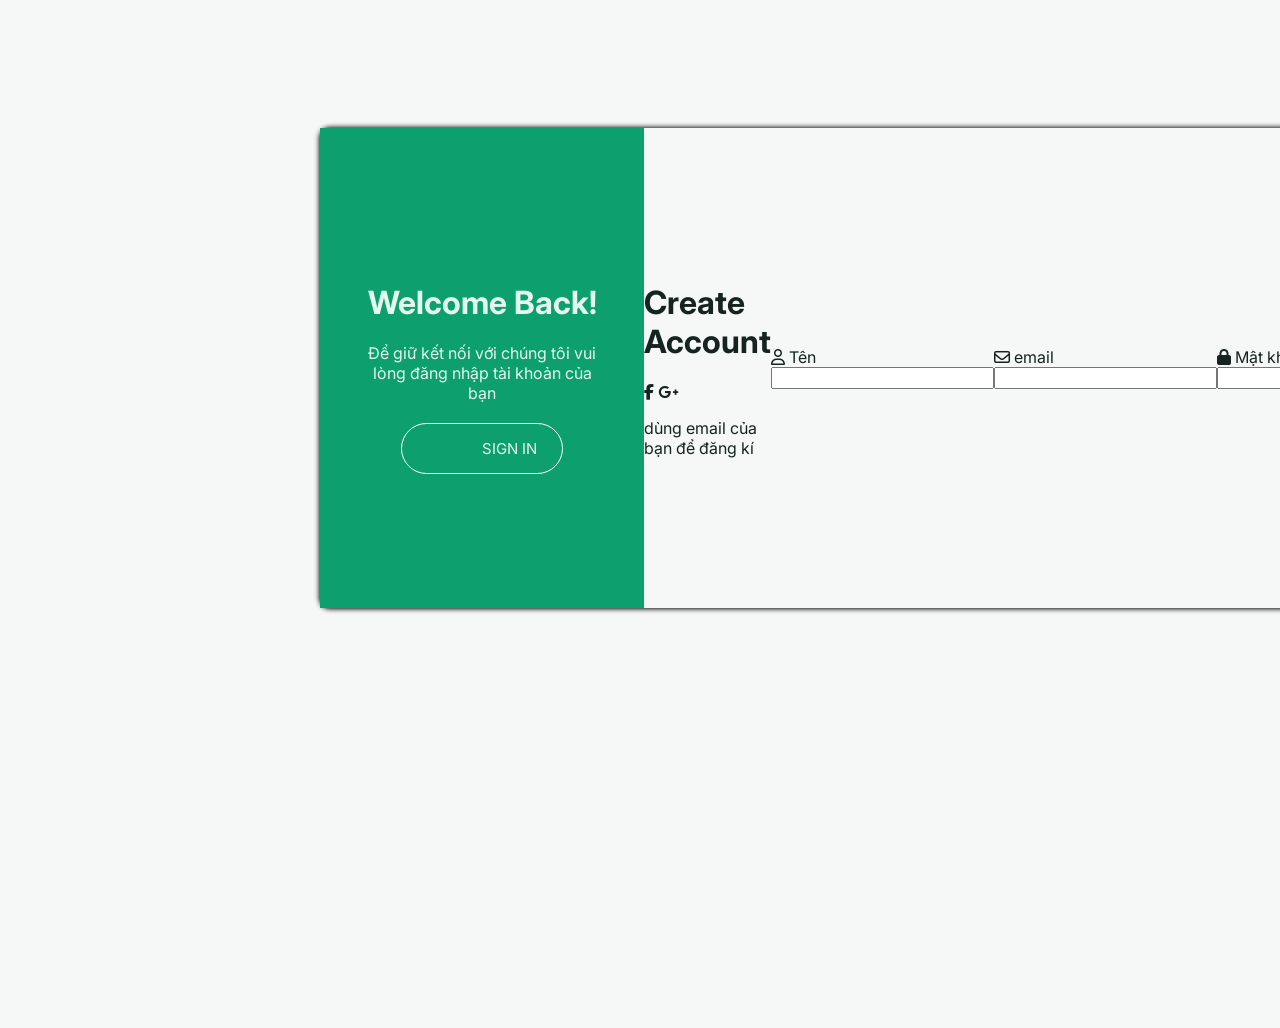
<file: templates/register.html>
<!DOCTYPE html>
<html lang="en">
<head>
    <meta charset="UTF-8">
    <meta name="viewport" content="width=device-width, initial-scale=1.0">
    <title>SafeRoute – Trang đăng nhập</title>
    <link rel="stylesheet" href="https://cdnjs.cloudflare.com/ajax/libs/font-awesome/6.5.2/css/all.min.css">
    <link rel="preconnect" href="https://fonts.googleapis.com">
    <link rel="preconnect" href="https://fonts.gstatic.com" crossorigin>
    <link href="https://fonts.googleapis.com/css2?family=Inter:wght@400;500;600;700&display=swap" rel="stylesheet">
    <link rel="stylesheet" href="../css/sections/register.css">
    <link rel="stylesheet" href="../css/main.css">
    <link rel="stylesheet" href="../css/responsive.css">

</head>
<body>
    <div class="container_SU_LI">
    <div class="container__sign_in">
        <h1>Welcome Back!</h1>
        <span>
            Để giữ kết nối với chúng tôi vui lòng đăng nhập tài khoản của bạn <br>
        </span>
        <a>SIGN IN</a>
    </div>
        <div class="container__sign_up">
            <h1>Create Account </h1>
            <span><i class="fa-brands fa-facebook-f"></i>
            <i class="fa-brands fa-google-plus-g"></i></span>
            <p>dùng email của bạn để đăng kí</p>
    </div>
    <div>
            <label id="label_userName_SU"> <i class="fa-regular fa-user"></i> Tên</label>
            <input type="text" id="input_userName_SU">
        </div>
        <div>
            <label id="label_email_SU"> <i class="fa-regular fa-envelope"></i> email</label>
            <input type="email" id="input_email_SU">
        </div>
        <div>
            <label id="label_password_SU"> <i class="fa-solid fa-lock"></i> Mật khẩu</label>
            <input type="password" id="input_password_SU">
    </div>
    </div>
</body>
</html>
</file>
<file: css/sections/register.css>
* {
    font-family: "Inter",sans-serif;
}

.container_SU_LI{
    display:flex;
    align-items: center;
    justify-content: center;
    height:30em;
    width:70em;
    margin-left: 25%;
    margin-top: 10%;
    box-shadow: 0.1px 0.1px 5.5px 0.9px black;
    border-radius: 10px;
}
.container__sign_in {
    background: var(--primary);
    color:var(--primary-light);
    text-align:center;
    display:flex;
    flex-direction: column;
    align-items: center;
    justify-content: center;
    height:100%;
    padding:40px;

    & a {
        border:1px solid white;
        border-radius:30px;
        max-width:30%;
        padding:15px 80px;
        white-space:nowrap;
        font-size:15px;
        margin-top:20px;
    }
}
</file>
<file: css/main.css>
/* ==============================================================
   1. BIẾN MÀU SẮC & THIẾT LẬP CHUNG (DESIGN TOKENS)
   ============================================================== */
:root{
  --primary:#0e9f6e;        /* xanh emerald chủ đạo của SafeRoute */
  --primary-dark:#0a7a54;
  --primary-light:#e3f8ef;
  --bg:#f6f8f7;             /* nền tổng thể - trắng xám rất nhạt */
  --surface:#ffffff;
  --text:#152420;
  --text-muted:#68776f;
  --border:#e4e9e6;

  --risk-low:#12b76a;       /* rủi ro thấp */
  --risk-mid:#f4b400;       /* rủi ro trung bình */
  --risk-high:#e3492c;      /* rủi ro cao */

  --c-accident:#e3492c;     /* tai nạn */
  --c-flood:#2f7ee0;        /* ngập nước */
  --c-construction:#f08a1c; /* công trình */
  --c-traffic:#f4b400;      /* ùn tắc */
  --c-danger:#8a4fe0;       /* khu vực nguy hiểm */

  --radius-sm:8px;
  --radius-md:14px;
  --radius-lg:20px;
  --shadow-sm:0 1px 2px rgba(16,40,30,.06), 0 1px 1px rgba(16,40,30,.04);
  --shadow-md:0 8px 24px rgba(16,40,30,.10);
  --shadow-lg:0 18px 45px rgba(16,40,30,.16);
}

*{box-sizing:border-box;}
html,body{height:100%;}
body{
  margin:0;
  font-family:"Inter",system-ui,-apple-system,sans-serif;
  color:var(--text);
  background:var(--bg);
  -webkit-font-smoothing:antialiased;
  overflow:hidden;
}
button{font-family:inherit;cursor:pointer;}
input,select,textarea{font-family:inherit;}
::selection{background:var(--primary-light);}

/* ==============================================================
   2. LAYOUT TỔNG (HEADER + SIDEBAR + MAP)
   ============================================================== */
#app{
  height:100vh;
  display:flex;
  flex-direction:column;
}

/* ---------- HEADER ---------- */
#header{
  height:64px;
  flex:0 0 auto;
  display:flex;
  align-items:center;
  justify-content:space-between;
  padding:0 22px;
  background:var(--surface);
  border-bottom:1px solid var(--border);
  z-index:1000;
}
.brand{display:flex;align-items:center;gap:11px;}
.brand-mark{
  width:38px;height:38px;border-radius:11px;
  background:linear-gradient(155deg,var(--primary),var(--primary-dark));
  display:flex;align-items:center;justify-content:center;
  color:#fff;font-size:17px;flex:0 0 auto;
  box-shadow:0 4px 10px rgba(14,159,110,.30);
}
.brand-text{display:flex;flex-direction:column;line-height:1.15;}
.brand-text .name{font-family:"Manrope",sans-serif;font-weight:800;font-size:19px;letter-spacing:-0.01em;}
.brand-text .name span{color:var(--primary);}
.brand-text .tagline{font-size:12px;color:var(--text-muted);font-weight:500;}

.account-btn{
  display:flex;align-items:center;gap:8px;
  padding:8px 16px 8px 8px;
  border:1px solid var(--border);
  background:var(--surface);
  border-radius:999px;
  font-size:14px;font-weight:600;color:var(--text);
  transition:border-color .15s,background .15s;
}
.account-btn:hover{border-color:var(--primary);background:var(--primary-light);}
.account-btn .avatar{
  width:26px;height:26px;border-radius:50%;
  background:var(--primary-light);color:var(--primary-dark);
  display:flex;align-items:center;justify-content:center;font-size:12px;
}

/* ---------- MAIN AREA ---------- */
#main-content{flex:1 1 auto;display:flex;min-height:0;position:relative;}

/* ---------- SIDEBAR (desktop) ---------- */
#sidebar{
  width:360px;flex:0 0 auto;
  background:var(--surface);
  border-right:1px solid var(--border);
  overflow-y:auto;
  padding:20px 18px 90px;
  z-index:900;
}
#sidebar::-webkit-scrollbar{width:6px;}
#sidebar::-webkit-scrollbar-thumb{background:var(--border);border-radius:10px;}

.panel-title{
  font-size:12.5px;font-weight:700;color:var(--text-muted);
  text-transform:none;letter-spacing:.01em;margin:0 0 10px;
}

/* Form tìm đường */
.search-card{
  background:var(--surface);
  border:1px solid var(--border);
  border-radius:var(--radius-md);
  padding:14px;
  box-shadow:var(--shadow-sm);
}
.location-row{position:relative;display:flex;flex-direction:column;gap:10px;}
.location-field{
  position:relative;
  display:flex;align-items:center;gap:10px;
  background:var(--bg);
  border:1px solid var(--border);
  border-radius:var(--radius-sm);
  padding:10px 12px;
}
.location-field i{color:var(--text-muted);font-size:14px;width:16px;text-align:center;}
.location-field.start i{color:var(--primary);}
.location-field.end i{color:var(--c-accident);}
.location-field input{
  border:none;background:transparent;outline:none;
  width:100%;flex:1;min-width:0;font-size:14px;color:var(--text);
}
.location-field input::placeholder{color:#a4b0aa;}

/* ---- Nút hành động trong ô địa điểm (GPS) ---- */
.location-action-btn{
  flex:0 0 auto;position:relative;z-index:3;cursor:pointer;
  width:30px;height:30px;border-radius:50%;
  border:1px solid var(--border);background:var(--surface);
  display:flex;align-items:center;justify-content:center;
  font-size:13px;
  transition:background .15s,border-color .15s,transform .1s;
}
.location-action-btn:hover{background:var(--primary-light);border-color:var(--primary);}
.location-action-btn:active{transform:scale(.92);}
.location-action-btn.loading i{animation:sr-spin .9s linear infinite;}
.location-action-btn.active{background:var(--primary);color:#fff;border-color:var(--primary);}
@keyframes sr-spin{from{transform:rotate(0deg);}to{transform:rotate(360deg);}}

/* ---- Dropdown gợi ý địa điểm (Nominatim) ---- */
.suggestions-dropdown{
  position:absolute;top:calc(100% + 6px);left:0;right:0;
  background:var(--surface);border:1px solid var(--border);
  border-radius:var(--radius-sm);box-shadow:var(--shadow-md);
  list-style:none;margin:0;padding:6px;
  max-height:240px;overflow-y:auto;
  z-index:1200;
}
.suggestions-dropdown.hidden{display:none;}
.suggestion-item{
  display:flex;gap:9px;align-items:flex-start;
  padding:8px 9px;border-radius:8px;cursor:pointer;
}
.suggestion-item:hover,.suggestion-item.active{background:var(--primary-light);}
.suggestion-item i{width:auto;color:var(--primary);font-size:13px;margin-top:2px;}
.suggestion-item .s-main{font-size:13px;font-weight:600;color:var(--text);}
.suggestion-item .s-sub{font-size:11.5px;color:var(--text-muted);margin-top:1px;}
.suggestion-item.pick-map-option{border-bottom:1px solid var(--border);margin-bottom:4px;padding-bottom:9px;}
.suggestion-empty{padding:10px 9px;font-size:12.5px;color:var(--text-muted);}

/* ---- Con trỏ khi đang ở chế độ "chọn điểm bắt đầu trên bản đồ" ---- */
#map.selecting-start{cursor:crosshair;}

/* ---- Marker điểm bắt đầu (khác marker sự cố) ---- */
.start-marker-icon{
  width:34px;height:34px;
  display:flex;align-items:center;justify-content:center;
  color:#fff;font-size:15px;
  background:linear-gradient(155deg,var(--primary),var(--primary-dark));
  border:3px solid #fff;border-radius:50% 50% 50% 0;
  transform:rotate(-45deg);
  box-shadow:0 4px 10px rgba(14,159,110,.4);
}
.start-marker-icon i{transform:rotate(45deg);}

/* ---- Marker điểm đến (giọt nước đỏ tươi, viền trắng, cờ caro) ---- */
.end-marker-icon{
  width:36px;height:36px;
  display:flex;align-items:center;justify-content:center;
  color:#fff;font-size:15px;
  background:linear-gradient(155deg,#ef4444,#dc2626);
  border:3px solid #fff;border-radius:50% 50% 50% 0;
  transform:rotate(-45deg);
  box-shadow:0 4px 10px rgba(220,38,38,.45);
}
.end-marker-icon i{transform:rotate(45deg);}

.swap-btn{
  position:absolute;right:10px;top:44px;z-index:2;
  width:30px;height:30px;border-radius:50%;
  background:var(--surface);border:1px solid var(--border);
  display:flex;align-items:center;justify-content:center;
  color:var(--text-muted);font-size:12px;
  box-shadow:var(--shadow-sm);
  transition:transform .2s, color .2s;
}
.swap-btn:hover{color:var(--primary);transform:rotate(180deg);}

/* Mode selector */
.mode-group{display:flex;flex-direction:column;gap:8px;margin-top:14px;}
.mode-option{
  display:flex;align-items:center;gap:10px;
  padding:10px 12px;
  border:1.5px solid var(--border);
  border-radius:var(--radius-sm);
  cursor:pointer;
  transition:border-color .15s, background .15s;
}
.mode-option input{accent-color:var(--primary);width:16px;height:16px;}
.mode-option .mode-label{font-size:14px;font-weight:600;flex:1;}
.mode-option .mode-sub{font-size:11.5px;color:var(--text-muted);font-weight:500;}
.mode-option.checked{border-color:var(--primary);background:var(--primary-light);}

.find-btn{
  width:100%;margin-top:14px;
  background:var(--primary);color:#fff;border:none;
  padding:12px 14px;border-radius:var(--radius-sm);
  font-size:14.5px;font-weight:700;
  display:flex;align-items:center;justify-content:center;gap:8px;
  box-shadow:0 6px 16px rgba(14,159,110,.28);
  transition:background .15s, transform .1s;
}
.find-btn:hover{background:var(--primary-dark);}
.find-btn:active{transform:scale(.98);}
.find-btn:disabled{opacity:.65;cursor:not-allowed;transform:none;}
.find-btn:disabled:hover{background:var(--primary);}

/* Route result cards */
#route-results{margin-top:22px;display:none;flex-direction:column;gap:12px;}
#route-results.show{display:flex;}
.route-card{
  border:1.5px solid var(--border);
  border-radius:var(--radius-md);
  padding:14px;
  background:var(--surface);
  transition:border-color .15s, box-shadow .15s;
}
.route-card.best{border-color:var(--primary);box-shadow:0 0 0 3px var(--primary-light);}
.route-card-head{display:flex;align-items:center;justify-content:space-between;margin-bottom:8px;}
.route-card-head .title{font-size:12.5px;font-weight:800;letter-spacing:.02em;}
.route-card-head .badge{
  font-size:10.5px;font-weight:700;color:var(--primary-dark);
  background:var(--primary-light);padding:3px 8px;border-radius:999px;
}
.route-stats{display:flex;gap:18px;margin-bottom:10px;}
.route-stats .stat b{display:block;font-size:17px;font-family:"Manrope",sans-serif;font-weight:800;}
.route-stats .stat span{font-size:11.5px;color:var(--text-muted);}
.risk-row{display:flex;align-items:center;gap:10px;margin-bottom:10px;}
.risk-bar-track{flex:1;height:7px;border-radius:99px;background:var(--border);overflow:hidden;}
.risk-bar-fill{height:100%;border-radius:99px;}
.risk-value{font-size:12.5px;font-weight:700;white-space:nowrap;}
.route-points{list-style:none;margin:0 0 12px;padding:0;display:flex;flex-direction:column;gap:5px;}
.route-points li{font-size:12.5px;color:var(--text);display:flex;gap:7px;}
.route-points li i{color:var(--primary);margin-top:1px;font-size:11px;}
.choose-btn{
  width:100%;padding:9px;border-radius:var(--radius-sm);
  border:1.5px solid var(--primary);background:transparent;
  color:var(--primary-dark);font-weight:700;font-size:13px;
  transition:background .15s,color .15s;
}
.choose-btn:hover{background:var(--primary);color:#fff;}

/* ---------- MAP CONTAINER ---------- */
#map-container{flex:1 1 auto;position:relative;min-width:0;}
#map{width:100%;height:100%;}

/* Legend */
#legend{
  position:absolute;bottom:18px;left:14px;z-index:700;
  background:rgba(255,255,255,.95);backdrop-filter:blur(4px);
  border:1px solid var(--border);border-radius:var(--radius-sm);
  padding:10px 12px;box-shadow:var(--shadow-md);
  font-size:12px;
}
#legend .legend-title{font-weight:700;margin-bottom:6px;color:var(--text);}
#legend .legend-item{display:flex;align-items:center;gap:7px;margin-bottom:4px;}
#legend .legend-item:last-child{margin-bottom:0;}
#legend .dot{width:9px;height:9px;border-radius:50%;flex:0 0 auto;}

/* Nearby warnings panel */
#nearby-panel{
  position:absolute;top:16px;right:16px;z-index:700;
  width:230px;
  background:rgba(255,255,255,.97);backdrop-filter:blur(4px);
  border:1px solid var(--border);border-radius:var(--radius-md);
  padding:12px 13px;box-shadow:var(--shadow-md);
}
#nearby-panel .np-title{
  display:flex;align-items:center;gap:7px;
  font-size:12.5px;font-weight:800;margin-bottom:8px;color:var(--text);
}
#nearby-panel .np-title i{color:var(--c-danger);}
.np-item{display:flex;align-items:center;justify-content:space-between;padding:6px 0;border-top:1px solid var(--border);}
.np-item:first-of-type{border-top:none;}
.np-item .np-label{display:flex;align-items:center;gap:7px;font-size:12.5px;font-weight:600;}
.np-item .np-dist{font-size:11.5px;color:var(--text-muted);font-weight:700;}

/* Floating report button */
#report-fab{
  position:absolute;bottom:20px;right:20px;z-index:1100;
  background:var(--text);color:#fff;border:none;
  padding:13px 20px;border-radius:999px;
  font-size:14px;font-weight:700;
  display:flex;align-items:center;gap:9px;
  box-shadow:var(--shadow-lg);
  transition:transform .15s, background .15s;
}
#report-fab:hover{background:#0c1a14;transform:translateY(-2px);}
#report-fab i{color:var(--primary);font-size:15px;}

/* Leaflet popup tweaks */
.leaflet-popup-content-wrapper{border-radius:12px;box-shadow:var(--shadow-md);}
.popup-box{min-width:190px;font-family:"Inter",sans-serif;}
.popup-box .p-head{display:flex;align-items:center;gap:8px;font-weight:800;font-size:13.5px;margin-bottom:6px;}
.popup-box .p-row{display:flex;justify-content:space-between;font-size:12px;color:var(--text-muted);padding:2px 0;}
.popup-box .p-row b{color:var(--text);font-weight:600;}
.popup-box .p-level{
  display:inline-block;margin-top:6px;font-size:11px;font-weight:700;
  padding:3px 8px;border-radius:999px;
}

/* Custom incident pin divIcon - Mũi nhọn chỉ thẳng xuống tim đường */
.incident-marker-container {
  background: transparent !important;
  border: none !important;
  overflow: visible !important;
}

.incident-pin-wrapper {
  position: relative;
  display: flex;
  flex-direction: column;
  align-items: center;
  justify-content: flex-start;
  width: 36px;
  height: 42px;
  pointer-events: auto;
  cursor: pointer;
  filter: drop-shadow(0 3px 6px rgba(0, 0, 0, 0.35));
}

.incident-pin-card {
  width: 32px;
  height: 32px;
  background: #ffffff;
  border-width: 2.5px;
  border-style: solid;
  border-radius: 9px;
  display: flex;
  align-items: center;
  justify-content: center;
  font-size: 15px;
  line-height: 1;
  z-index: 2;
  transition: transform 0.15s ease-in-out;
}

.incident-pin-card:hover {
  transform: scale(1.1);
}

.incident-pin-emoji {
  display: inline-block;
  user-select: none;
  transform: none; /* Thẳng đứng, tuyệt đối không xoay nghiêng */
}

/* Mũi nhọn tam giác chỉ thẳng đứng xuống con đường */
.incident-pin-arrow {
  width: 0;
  height: 0;
  border-left: 7px solid transparent;
  border-right: 7px solid transparent;
  border-top-width: 9px;
  border-top-style: solid;
  margin-top: -1px;
  z-index: 1;
}

/* Badge số người báo cáo nằm nổi bật phía trên pin */
.incident-badge-count {
  position: absolute;
  top: -12px;
  background: var(--risk-high);
  color: #fff;
  font-size: 10px;
  font-weight: 800;
  padding: 1px 7px;
  border-radius: 999px;
  white-space: nowrap;
  box-shadow: 0 2px 6px rgba(0,0,0,0.35);
  border: 1.5px solid #fff;
  z-index: 10;
  pointer-events: none;
  animation: pulse-badge 2s infinite ease-in-out;
}
@keyframes pulse-badge {
  0%, 100% { transform: scale(1); }
  50% { transform: scale(1.08); }
}

/* ==============================================================
   3. MODAL BÁO CÁO SỰ CỐ
   ============================================================== */
.modal-overlay{
  position:fixed;inset:0;z-index:2000;
  background:rgba(12,26,20,.45);
  display:flex;align-items:center;justify-content:center;
  padding:16px;
  opacity:1;transition:opacity .15s;
}
.modal-overlay.hidden{display:none;}
.modal-box{
  width:100%;max-width:420px;max-height:88vh;overflow-y:auto;
  background:var(--surface);border-radius:var(--radius-lg);
  padding:22px;box-shadow:var(--shadow-lg);
}
.modal-head{display:flex;align-items:center;justify-content:space-between;margin-bottom:16px;}
.modal-head h3{margin:0;font-size:17px;font-weight:800;font-family:"Manrope",sans-serif;}
.modal-close{
  width:30px;height:30px;border-radius:50%;border:none;background:var(--bg);
  color:var(--text-muted);display:flex;align-items:center;justify-content:center;
}
.field-group{margin-bottom:14px;}
.field-group label{display:block;font-size:12.5px;font-weight:700;color:var(--text);margin-bottom:6px;}
.field-group select,.field-group textarea,.field-group input[type=text]{
  width:100%;border:1px solid var(--border);border-radius:var(--radius-sm);
  padding:10px 11px;font-size:14px;background:var(--bg);color:var(--text);outline:none;
}
.field-group select:focus,.field-group textarea:focus,.field-group input:focus{border-color:var(--primary);}
.field-group textarea{resize:vertical;min-height:70px;}
.level-group{display:flex;gap:8px;}
.level-pill{
  flex:1;text-align:center;padding:9px 0;border-radius:var(--radius-sm);
  border:1.5px solid var(--border);font-size:13px;font-weight:700;color:var(--text-muted);
}
.level-pill input{display:none;}
.level-pill.low.checked{border-color:var(--risk-low);color:var(--risk-low);background:#e9faf1;}
.level-pill.mid.checked{border-color:var(--risk-mid);color:#8a6800;background:#fff8e1;}
.level-pill.high.checked{border-color:var(--risk-high);color:var(--risk-high);background:#fdecea;}
.hint-box{
  display:flex;gap:8px;align-items:flex-start;background:var(--primary-light);
  color:var(--primary-dark);font-size:12px;padding:9px 10px;border-radius:var(--radius-sm);margin-bottom:14px;
}
.submit-btn{
  width:100%;padding:12px;border:none;border-radius:var(--radius-sm);
  background:var(--primary);color:#fff;font-weight:700;font-size:14.5px;
}
.submit-btn:hover{background:var(--primary-dark);}
.toast{
  position:fixed;bottom:26px;left:50%;transform:translateX(-50%) translateY(20px);
  background:var(--text);color:#fff;padding:12px 20px;border-radius:999px;
  font-size:13.5px;font-weight:600;z-index:3000;opacity:0;
  transition:opacity .25s, transform .25s;display:flex;align-items:center;gap:9px;
  pointer-events:none;
}
.toast.show{opacity:1;transform:translateX(-50%) translateY(0);}
.toast i{color:var(--primary);}

/* Mini map & vị trí báo cáo sự cố */
#report-mini-map {
  width: 100%;
  height: 240px;
  border-radius: 12px;
  overflow: hidden;
  border: 1px solid var(--border);
  margin-bottom: 8px;
}
.report-location-gps {
  width: 100%;
  border: 1px solid var(--border);
  background: var(--surface);
  color: var(--primary-dark);
  border-radius: var(--radius-sm);
  padding: 9px 10px;
  font-size: 13px;
  font-weight: 700;
  margin-bottom: 8px;
  display: flex;
  align-items: center;
  justify-content: center;
  gap: 7px;
  transition: background .15s, border-color .15s;
}
.report-location-gps:hover {
  background: var(--primary-light);
}
.report-location-marker {
  width: 36px;
  height: 36px;
  display: flex;
  align-items: center;
  justify-content: center;
  color: #fff;
  background: var(--primary);
  border: 3px solid #fff;
  border-radius: 50% 50% 50% 0;
  transform: rotate(-45deg);
  box-shadow: var(--shadow-md);
}
.report-location-marker i {
  transform: rotate(45deg);
}
.report-location-wrap {
  position: relative;
}


/* ==============================================================
   ROUTE WARNINGS — Cảnh báo sự cố trên tuyến đường đã chọn
   ============================================================== */
.route-warnings {
  margin-top: 10px;
  border-radius: var(--radius-sm);
  overflow: hidden;
  border: 1.5px solid var(--border);
}
.route-warnings.rw-high {
  border-color: var(--risk-high);
  background: #fef2f2;
}
.route-warnings.rw-medium {
  border-color: var(--risk-mid);
  background: #fffbeb;
}

.rw-header {
  display: flex;
  align-items: center;
  justify-content: space-between;
  padding: 8px 10px;
  font-size: 12px;
  font-weight: 700;
}
.rw-high .rw-header { background: #fde8e8; color: var(--risk-high); }
.rw-medium .rw-header { background: #fef3cd; color: #92400e; }

.rw-header-label { display: flex; align-items: center; gap: 4px; }
.rw-header-count {
  font-size: 11px;
  font-weight: 600;
  background: rgba(0,0,0,.08);
  padding: 2px 7px;
  border-radius: 999px;
}

.rw-list {
  padding: 6px 10px;
  display: flex;
  flex-direction: column;
  gap: 6px;
}

.rw-item {
  background: var(--surface);
  border: 1px solid var(--border);
  border-radius: 6px;
  padding: 8px 9px;
}
.rw-item-head {
  display: flex;
  align-items: center;
  justify-content: space-between;
  margin-bottom: 4px;
}
.rw-item-type {
  font-size: 12px;
  font-weight: 700;
  color: var(--text);
}
.rw-zone {
  font-size: 10.5px;
  font-weight: 700;
  padding: 2px 6px;
  border-radius: 999px;
}
.rw-zone-direct {
  background: #fde8e8;
  color: var(--risk-high);
}
.rw-zone-nearby {
  background: #fef3cd;
  color: #92400e;
}

.rw-item-desc {
  font-size: 11.5px;
  color: var(--text-muted);
  line-height: 1.4;
  margin-bottom: 4px;
}
.rw-item-meta {
  display: flex;
  gap: 12px;
  font-size: 11px;
  color: var(--text-muted);
}
.rw-item-meta b { font-weight: 700; }

.rw-suggest {
  margin: 6px 10px 10px;
  padding: 10px;
  background: #eef6ff;
  border: 1px solid #93c5fd;
  border-radius: 6px;
}
.rw-suggest-text {
  font-size: 12px;
  color: #1e40af;
  line-height: 1.45;
  margin-bottom: 8px;
  display: flex;
  gap: 6px;
  align-items: flex-start;
}
.rw-suggest-text i { margin-top: 1px; flex: 0 0 auto; }
.rw-suggest-text b { font-weight: 700; }
.rw-suggest-btn {
  width: 100%;
  padding: 9px;
  border: none;
  border-radius: 6px;
  background: #2563eb;
  color: #fff;
  font-size: 13px;
  font-weight: 700;
  display: flex;
  align-items: center;
  justify-content: center;
  gap: 6px;
  cursor: pointer;
  transition: background .15s;
}
.rw-suggest-btn:hover { background: #1d4ed8; }

.rw-suggest.rw-suggest-info {
  display: flex;
  gap: 6px;
  align-items: flex-start;
  background: var(--primary-light);
  border-color: var(--primary);
  font-size: 12px;
  color: var(--primary-dark);
  line-height: 1.45;
}
.rw-suggest.rw-suggest-info i { margin-top: 1px; flex: 0 0 auto; }
.rw-suggest.rw-suggest-info b { font-weight: 700; }

.routes-summary {
  font-size: 12.5px;
  color: var(--text-muted);
  font-weight: 500;
  margin: 0 0 8px;
}
</file>
<file: css/responsive.css>
/* ==============================================================
   4. RESPONSIVE — NHIỀU KÍCH THƯỚC MÀN HÌNH
   Chiến lược:
     - Header/sidebar dùng đơn vị co giãn (%, rem) thay vì số cứng khi có thể
     - ≥1400px  : màn hình lớn (desktop to, TV) → sidebar rộng hơn, chữ lớn hơn
     - 1025–1399px : desktop / laptop tiêu chuẩn (mặc định phía trên)
     - 821–1024px  : tablet ngang / laptop nhỏ → thu hẹp sidebar
     - ≤820px      : tablet dọc / điện thoại → sidebar biến thành bottom sheet
     - ≤480px      : điện thoại cỡ vừa → thu gọn header, panel, modal
     - ≤360px      : điện thoại rất nhỏ → tối giản thêm 1 bậc
     - landscape + màn thấp : điện thoại nằm ngang → giảm chiều cao các panel
     - env(safe-area-inset-*) : chừa khoảng cho tai thỏ / thanh cử chỉ (iOS)
   ============================================================== */
.sheet-handle{display:none;}

/* ---------- Chừa khoảng an toàn cho notch / thanh cử chỉ ---------- */
#header{
  padding-top:calc(0px + env(safe-area-inset-top, 0px));
  height:calc(64px + env(safe-area-inset-top, 0px));
}
#report-fab{
  bottom:calc(20px + env(safe-area-inset-bottom, 0px));
  right:calc(20px + env(safe-area-inset-right, 0px));
}

/* ---------- ≥10250px : màn hình lớn / desktop to ---------- */
@media (min-width:1025px) {
  #sidebar{width:400px;padding:26px 22px 100px;}
  #header{padding:0 34px;}
  .brand-text .name{font-size:21px;}
  #legend, #nearby-panel{font-size:13px;}
  #nearby-panel{width:250px;}
  #report-fab{
    position:absolute;
    right:45px;
  }
}

/* ---------- 821–1024px : tablet ngang / laptop nhỏ ---------- */
@media (max-width:1024px) and (min-width:821px){
  #sidebar{width:300px;padding:16px 14px 80px;}
  .route-stats{gap:12px;}
  #nearby-panel{width:200px;}
  #report-fab{
    position:absolute;
    right:45px;
  }
}
/* ---------- ≤820px : tablet dọc / điện thoại — sidebar → bottom sheet ---------- */
@media (max-width:820px){
  #sidebar{
    position:absolute;left:0;right:0;bottom:0;top:auto;
    width:auto;height:auto;
    max-height:82vh;
    border-right:none;border-top:1px solid var(--border);
    border-radius:20px 20px 0 0;
    box-shadow:0 -8px 30px rgba(16,40,30,.18);
    transform:translateY(calc(100% - 128px));
    transition:transform .28s cubic-bezier(.4,0,.2,1);
    z-index:950;
    padding:8px 16px calc(24px + env(safe-area-inset-bottom, 0px));
  }
  #sidebar.expanded{transform:translateY(0);}
  #sidebar.sheet-dragging{transition:none !important;}
  .sheet-handle{
    display:flex;justify-content:center;padding:6px 0 12px;
    touch-action:none;user-select:none;cursor:grab;
  }
  .sheet-handle:active{cursor:grabbing;}
  .sheet-handle span{width:38px;height:5px;border-radius:99px;background:var(--border);}
  #nearby-panel{width:180px;top:12px;right:10px;}
  #report-fab{bottom:calc(150px + env(safe-area-inset-bottom, 0px));}
  #report-fab.raised{bottom:calc(150px + env(safe-area-inset-bottom, 0px));}
  .modal-box{max-width:480px;}
}

/* ---------- ≤480px : điện thoại cỡ vừa và nhỏ ---------- */
@media (max-width:480px){
  #header{padding:0 14px;}
  .brand-mark{width:34px;height:34px;font-size:15px;border-radius:9px;}
  .brand-text .name{font-size:17px;}
  .brand-text .tagline{font-size:11px;}
  .account-btn{padding:7px 12px 7px 7px;font-size:13px;}
  .account-btn span:not(.avatar){display:none;}

  #sidebar{max-height:78vh;padding:8px 12px calc(20px + env(safe-area-inset-bottom, 0px));}
  .search-card{padding:12px;}
  .location-field{padding:9px 10px;}
  .mode-option{padding:9px 10px;}
  .find-btn{padding:11px;font-size:14px;}

  #legend{left:10px;bottom:14px;padding:8px 10px;font-size:11px;}
  #nearby-panel{width:150px;top:10px;right:8px;padding:9px 10px;}
  #nearby-panel .np-title{font-size:11.5px;}
  .np-item .np-label{font-size:11.5px;}

  #report-fab{
    padding:12px 16px;font-size:13px;
    bottom:calc(140px + env(safe-area-inset-bottom, 0px));
  }

  .modal-box{padding:18px;border-radius:16px;}
  .modal-head h3{font-size:16px;}
  .level-group{flex-wrap:wrap;}
}

/* ---------- ≤360px : điện thoại rất nhỏ ---------- */
@media (max-width:360px){
  .brand-text .tagline{display:none;}
  #nearby-panel{display:none;} /* ưu tiên không gian bản đồ trên màn quá nhỏ */
  .route-stats{gap:10px;}
  .route-stats .stat b{font-size:15px;}
  #report-fab span, #report-fab{font-size:12.5px;padding:11px 14px;}
}

/* ---------- Điện thoại nằm ngang, chiều cao thấp ---------- */
@media (max-height:480px) and (orientation:landscape){
  #header{height:52px;padding:0 16px;}
  .brand-mark{width:30px;height:30px;font-size:13px;}
  .brand-text .tagline{display:none;}
  #sidebar{max-height:88vh;}
  #sidebar:not(.expanded){transform:translateY(calc(100% - 96px));}
  #legend{bottom:10px;padding:7px 9px;font-size:10.5px;}
  #nearby-panel{top:8px;padding:7px 9px;}
  #report-fab{bottom:calc(10px + env(safe-area-inset-bottom, 0px));padding:10px 14px;font-size:12.5px;}
  .modal-box{max-height:92vh;padding:16px;}
}

/* ---------- Dropdown gợi ý địa điểm — tránh tràn/vỡ trên màn nhỏ ---------- */
@media (max-width:820px){
  .suggestions-dropdown{max-height:180px;}
}
@media (max-width:480px){
  .suggestions-dropdown{max-height:150px;font-size:12.5px;}
  .location-action-btn{width:28px;height:28px;font-size:12px;}
}

/* ---------- Ưu tiên người dùng giảm chuyển động ---------- */
@media (prefers-reduced-motion: reduce){
  #sidebar, .swap-btn, #report-fab, .toast, .route-card{transition:none !important;}
}
</file>
